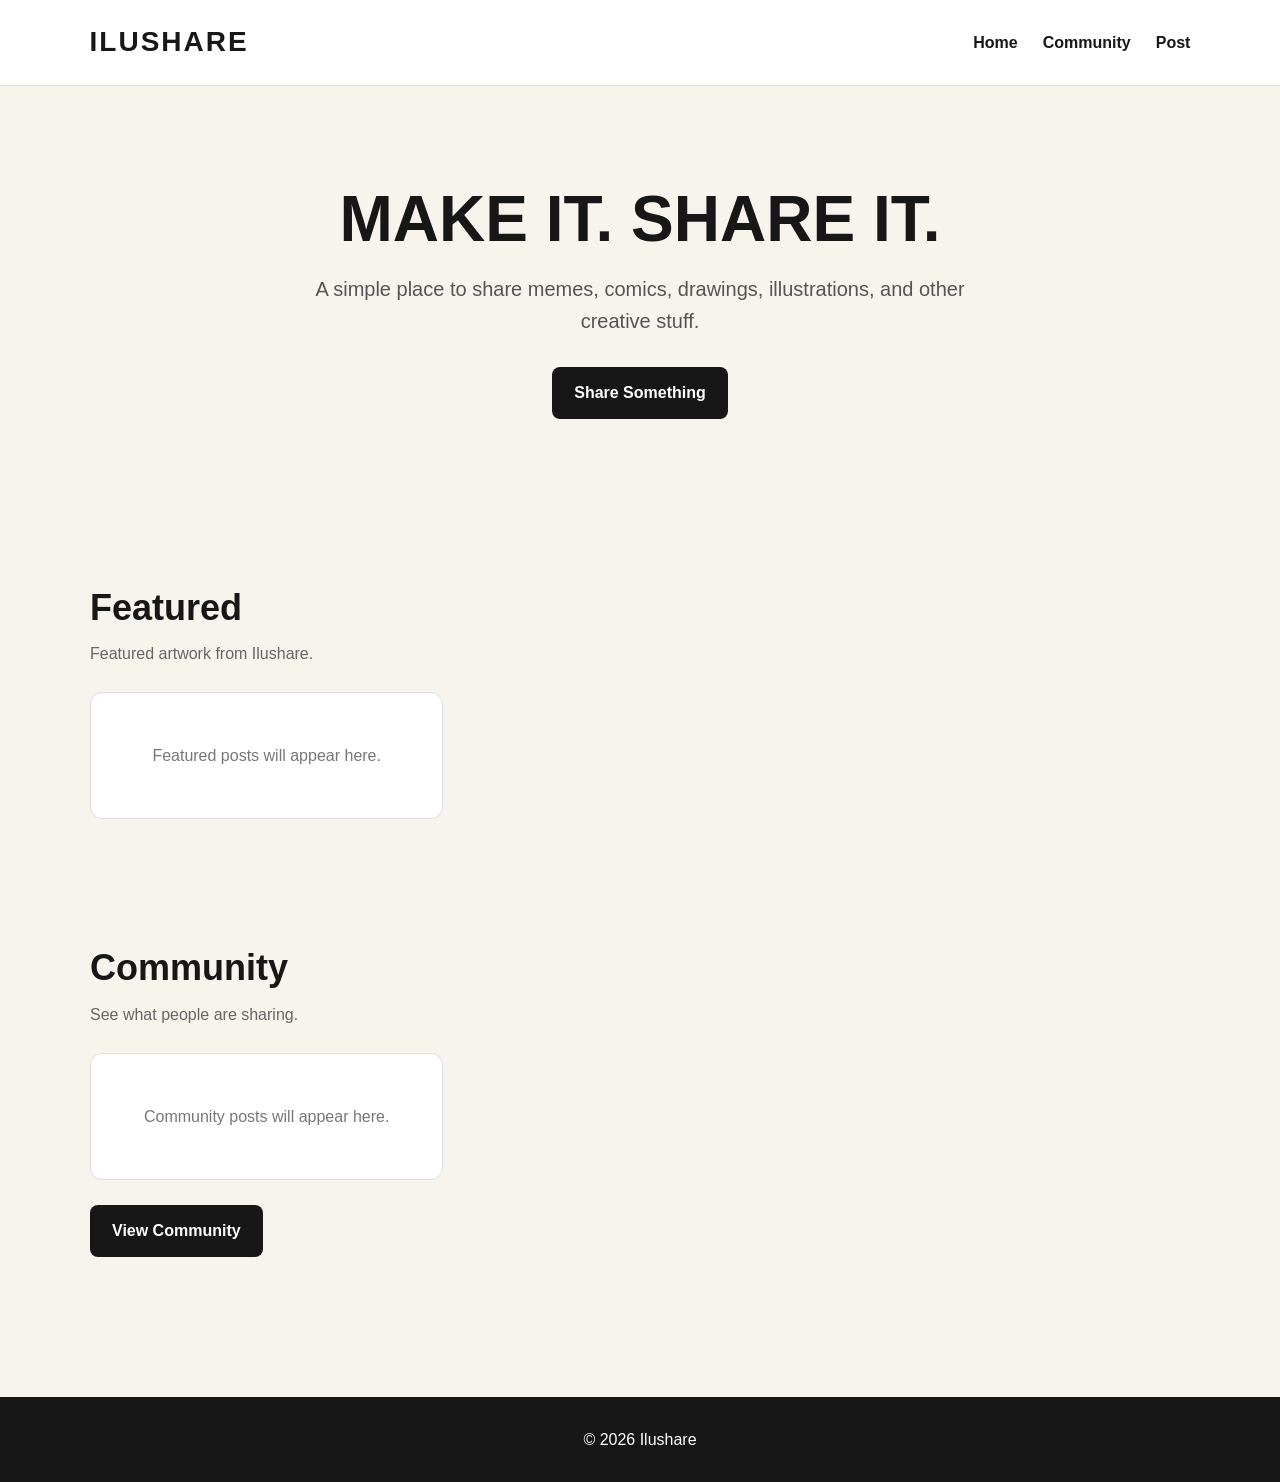
<file: index.html>
<!DOCTYPE html>
<html lang="en">
<head>
    <meta charset="UTF-8">
    <meta name="viewport" content="width=device-width, initial-scale=1.0">

    <title>Ilushare</title>

    <link rel="stylesheet" href="style.css">
</head>

<body>

<header>
    <div class="logo">ILUSHARE</div>

    <nav>
        <a href="index.html">Home</a>
        <a href="community.html">Community</a>
        <a href="post.html">Post</a>
    </nav>
</header>

<main>

    <section class="hero">
        <h1>MAKE IT. SHARE IT.</h1>

        <p>
            A simple place to share memes, comics, drawings,
            illustrations, and other creative stuff.
        </p>

        <a class="button" href="post.html">
            Share Something
        </a>
    </section>


    <section>
        <h2>Featured</h2>

        <p class="section-description">
            Featured artwork from Ilushare.
        </p>

        <div class="post-grid" id="featured-posts">

            <div class="empty-card">
                Featured posts will appear here.
            </div>

        </div>
    </section>


    <section>
        <h2>Community</h2>

        <p class="section-description">
            See what people are sharing.
        </p>

        <div class="post-grid" id="home-posts">

            <div class="empty-card">
                Community posts will appear here.
            </div>

        </div>

        <a class="button secondary" href="community.html">
            View Community
        </a>
    </section>

</main>


<footer>
    <p>© 2026 Ilushare</p>
</footer>

</body>
</html>
</file>
<file: style.css>
* {
    box-sizing: border-box;
    margin: 0;
    padding: 0;
}

body {
    font-family: Arial, Helvetica, sans-serif;
    background: #f7f4ee;
    color: #171717;
    line-height: 1.6;
}

/* HEADER */

header {
    display: flex;
    justify-content: space-between;
    align-items: center;

    padding: 20px 7%;

    background: white;
    border-bottom: 1px solid #ddd;
}

.logo {
    font-size: 28px;
    font-weight: 900;
    letter-spacing: 2px;
}

nav {
    display: flex;
    gap: 25px;
}

nav a {
    color: #171717;
    text-decoration: none;
    font-weight: bold;
}

nav a:hover {
    text-decoration: underline;
}


/* MAIN */

main {
    width: 86%;
    max-width: 1100px;
    margin: auto;
}


/* HERO */

.hero {
    text-align: center;
    padding: 100px 20px;
}

.hero h1 {
    font-size: 64px;
    line-height: 1.05;
    margin-bottom: 20px;
}

.hero p {
    max-width: 650px;
    margin: 0 auto 30px;
    font-size: 20px;
    color: #555;
}


/* BUTTONS */

.button {
    display: inline-block;

    padding: 13px 22px;

    background: #171717;
    color: white;

    text-decoration: none;
    font-weight: bold;

    border-radius: 8px;
}

.button:hover {
    opacity: 0.8;
}

.secondary {
    margin-top: 25px;
}


/* SECTIONS */

section {
    padding: 60px 0;
}

h2 {
    font-size: 36px;
    margin-bottom: 5px;
}

.section-description {
    color: #666;
    margin-bottom: 25px;
}


/* POST GRID */

.post-grid {
    display: grid;

    grid-template-columns: repeat(3, 1fr);

    gap: 20px;
}


/* EMPTY CARD */

.empty-card {
    background: white;

    border: 1px solid #ddd;
    border-radius: 12px;

    padding: 50px 20px;

    text-align: center;
    color: #777;
}


/* FOOTER */

footer {
    margin-top: 80px;

    padding: 30px;

    text-align: center;

    background: #171717;
    color: white;
}


/* MOBILE */

@media (max-width: 700px) {

    header {
        flex-direction: column;
        gap: 15px;
    }

    nav {
        gap: 15px;
    }

    .hero h1 {
        font-size: 42px;
    }

    .hero p {
        font-size: 17px;
    }

    .post-grid {
        grid-template-columns: 1fr;
    }
}
</file>
